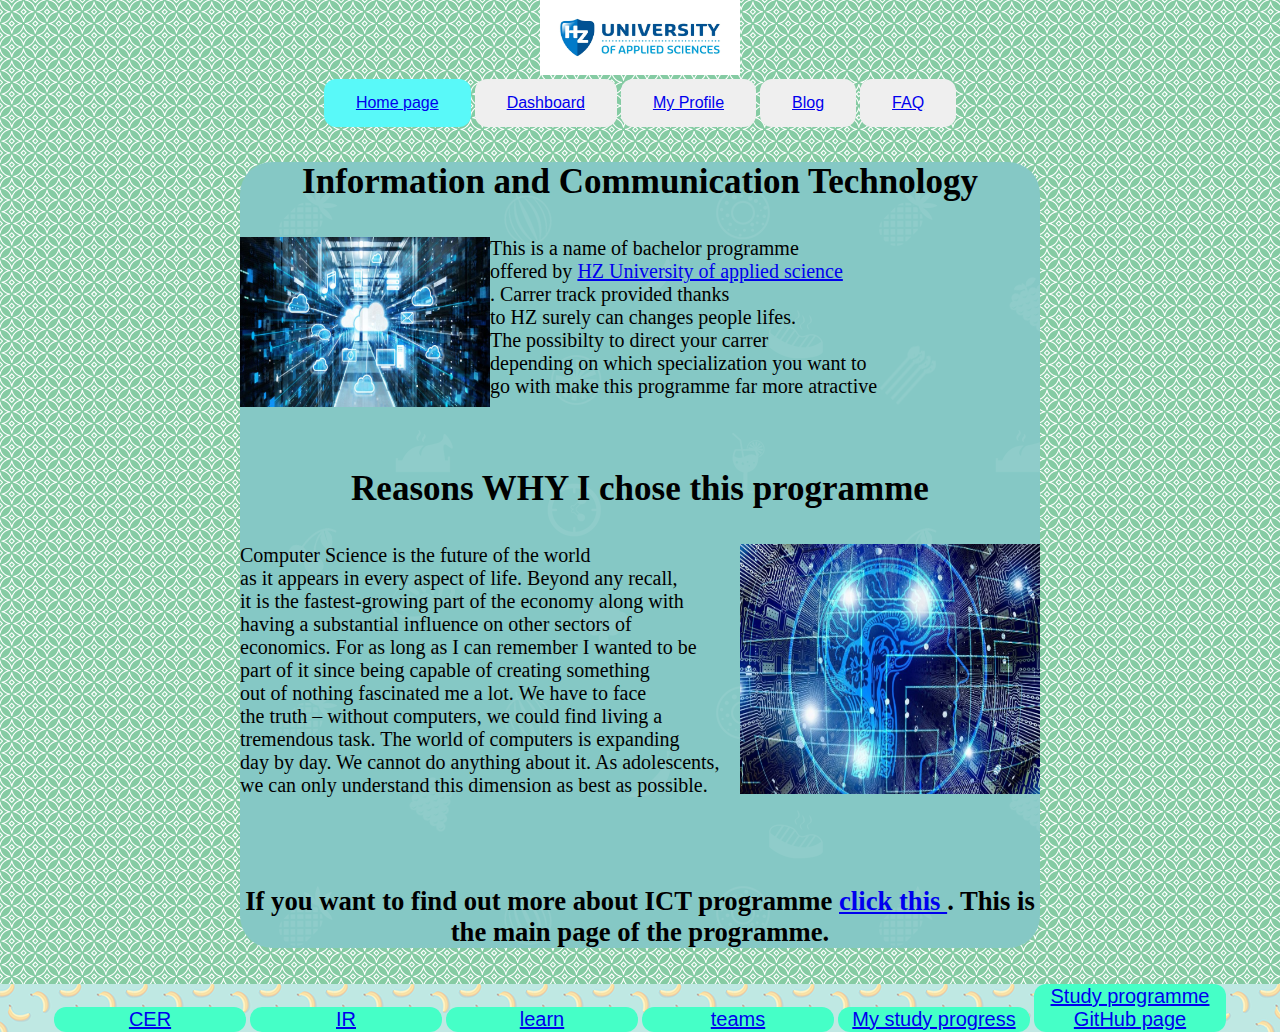
<file: index.html>
<!DOCTYPE html>
<html lang="en">
  <head>
    <meta charset="utf-8" />
    <meta http-equiv="X-UA-Compatible" content="IE=edge" />
    <meta name="viewport" content="width=device-width, initial-scale=1" />
    <title>Home page</title>
    <link href="style.css" rel="stylesheet" />
    <body style="background-color: rgb(255, 255, 99)"></body>
  </head>

  <body id="index">
    <main>
      <header>
        <div style="text-align: center">
          <img src="logo.png" width="200" height="75" />
        </div>
      </header>

      <aside>
        <nav>
          <button class="active" type="button">
            <a href="index.html" class="link">Home page </a>
          </button>
          <button class="navbutton" type="button">
            <a href="dashboard.html" class="link">Dashboard </a>
          </button>
          <button class="navbutton" type="button">
            <a href="Profile.html" class="link">My Profile </a>
          </button>
          <button class="navbutton" type="button">
            <a href="blog.html" class="link">Blog </a>
          </button>
          <button class="navbutton" type="button">
            <a href="faq.html" class="link">FAQ </a>
          </button>
        </nav>
      </aside>

      <article class="indexMain">
        <h3>Information and Communication Technology</h3>
        <img src="IT1.png" width="250" height="170" style="float: left" ; />
        <p2>This is a name of bachelor programme </p2> <br />
        <p2>
          offered by
          <a target="_blank" href="https://hz.nl/en/">
            HZ University of applied science
          </a>
        </p2>
        <br />
        <p2>
          . Carrer track provided thanks <br />
          to HZ surely can changes people lifes. <br />
          The possibilty to direct your carrer <br />
          depending on which specialization you want to <br />
          go with make this programme far more atractive
        </p2>
        <br />
        <br />
        <br />

        <h3>Reasons WHY I chose this programme</h3>

        <img src="IT2.png" width="300" height="250" style="float: right" ; />
        <p2
          >Computer Science is the future of the world <br />
          as it appears in every aspect of life. Beyond any recall, <br />
          it is the fastest-growing part of the economy along with <br />
          having a substantial influence on other sectors of <br />
          economics. For as long as I can remember I wanted to be <br />
          part of it since being capable of creating something <br />
          out of nothing fascinated me a lot. We have to face <br />
          the truth – without computers, we could find living a <br />
          tremendous task. The world of computers is expanding <br />
          day by day. We cannot do anything about it. As adolescents, <br />
          we can only understand this dimension as best as possible.</p2
        ><br />
        <br />
        <br />
        <br />
        <p2>
          <h4>
            If you want to find out more about ICT programme
            <a target="_blank" href="https://hz.nl/en/study-programmes/it"
              >click this
            </a>
            . This is the main page of the programme.
          </h4>
        </p2>
      </article>
    </main>
    <footer>
      <button class="footerlink" type="button">
        <a
          href="https://hz.nl/uploads/documents/1.4-Over-de-HZ/1.4.3.-Regelingen-en-documenten/EN/6.-Regulations-Study-Programmes/CER-HZ-Bachelor-full-time-2022-2023-DEF-June-13.pdf"
          >CER
        </a>
      </button>
      <button class="footerlink" type="button">
        <a
          href="https://hz.nl/uploads/documents/1.4-Over-de-HZ/1.4.3.-Regelingen-en-documenten/OERS/2022-2023/IR-CER-HZ-B-HBO-ICT-full-time-2022-2023-DEF.pdf"
          class="link"
          >IR
        </a>
      </button>
      <button class="footerlink" type="button">
        <a href="https://portal.hz.nl/en/" class="link">learn</a>
      </button>
      <button class="footerlink" type="button">
        <a
          href="https://teams.microsoft.com/_?culture=en-us&country=US&lm=deeplink&lmsrc=homePageWeb&cmpid=WebSignIn#/school/conversations/General?threadId=19:2e2afa0286b04932be16cb8ad2d9d2c0@thread.skype&ctx=channel"
          class="link"
          >teams
        </a>
      </button>
      <button class="footerlink" type="button">
        <a href="https://hz.osiris-student.nl/#code=46TgMm" class="link"
          >My study progress
        </a>
      </button>
      <button class="footerlink" type="button">
        <a href="https://github.com/HZ-HBO-ICT" class="link"
          >Study programme GitHub page
        </a>
      </button>
    </footer>
  </body>
</html>
</file>
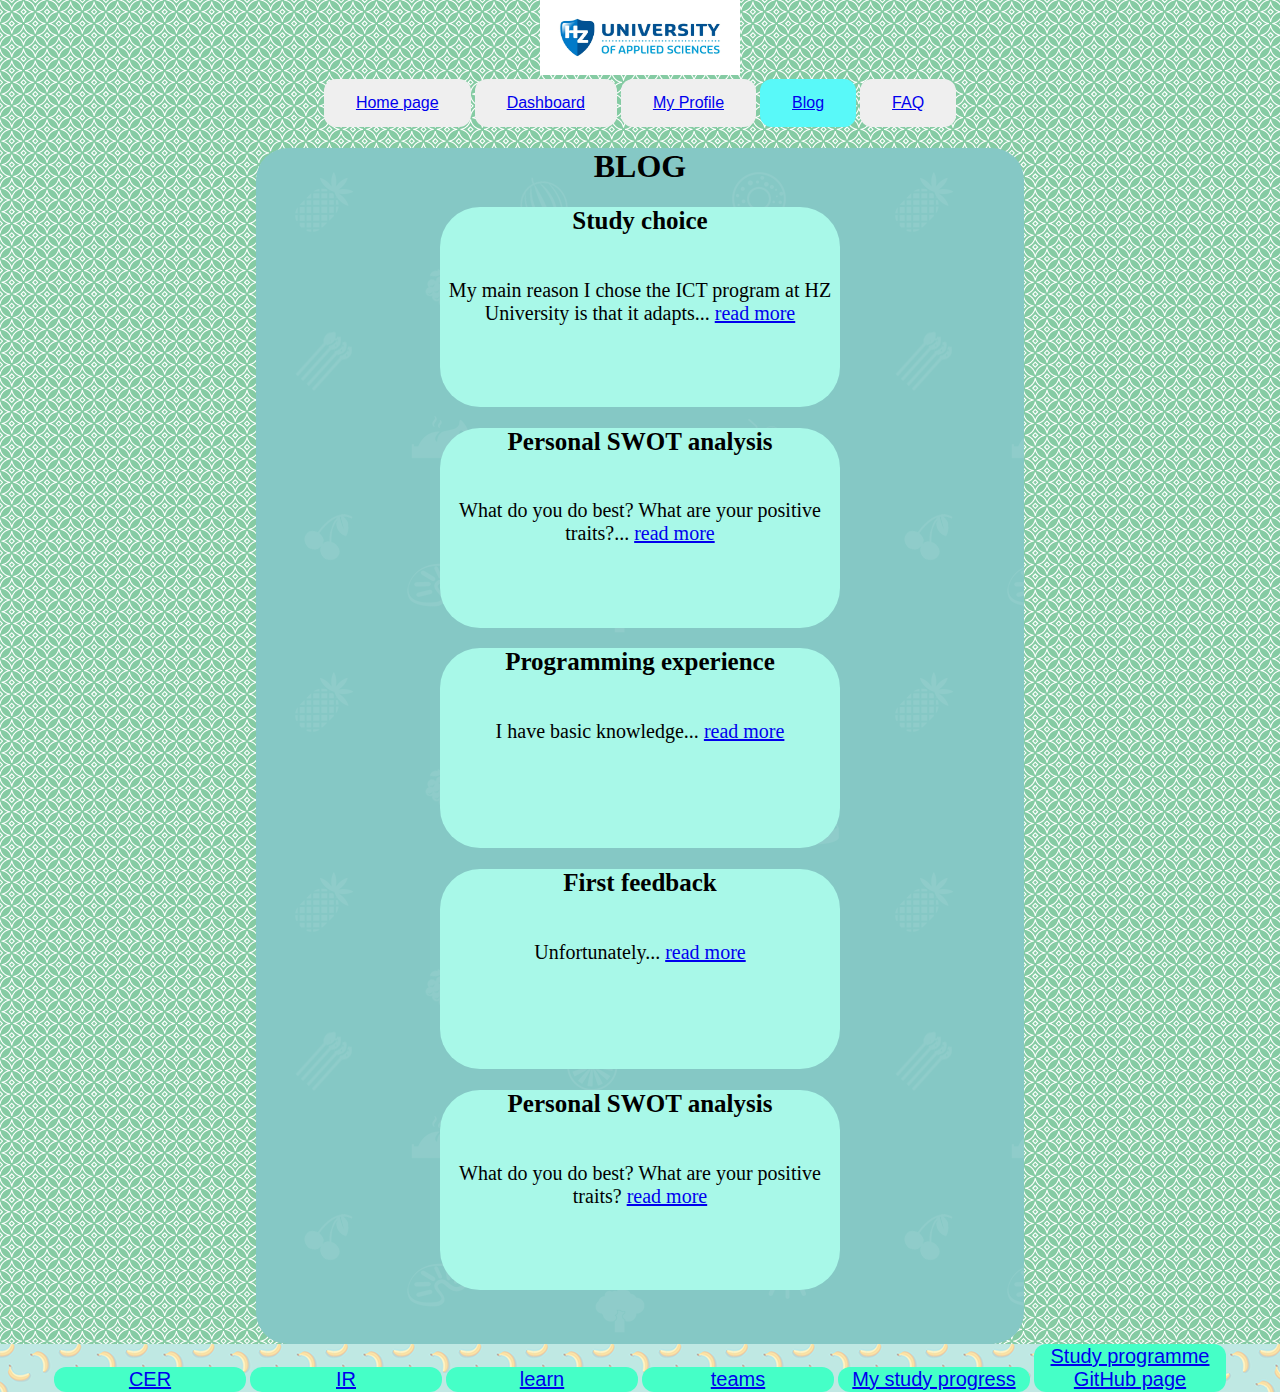
<file: blog.html>
<!DOCTYPE html>
<html lang="en">
  <head>
    <meta charset="UTF-8" />
    <meta name="viewport" content="width=device-width, initial-scale=1.0" />
    <meta http-equiv="X-UA-Compatible" content="ie=edge" />
    <title>Blog</title>
    <link href="style.css" rel="stylesheet" />
  </head>

  <body>
    <header>
      <div style="text-align: center">
        <img src="logo.png" width="200" height="75" />
      </div>
    </header>

    <nav>
      <button class="navbutton" type="button">
        <a href="index.html" class="link">Home page </a>
      </button>
      <button class="navbutton" type="button">
        <a href="dashboard.html" class="link">Dashboard </a>
      </button>
      <button class="navbutton" type="button">
        <a href="Profile.html" class="link">My Profile </a>
      </button>
      <button class="active" type="button">
        <a href="blog.html" class="link">Blog </a>
      </button>
      <button class="navbutton" type="button">
        <a href="faq.html" class="link">FAQ </a>
      </button>
    </nav>

    <main class="blogMainPage">
      <h1>BLOG</h1>
      <article class="blog"><h2>Study choice</h2> 
      <br> My main reason I chose the ICT program at HZ University is that it 
      adapts... <a href="post1.html">read more</a>
    </article>
    <article class="blog"><h2>Personal SWOT analysis</h2>
    <br> What do you do best? What are your positive traits?... <a href="post2.html">read more</a>
    </article>
    <article class="blog"><h2>Programming experience</h2>
    <br> I have basic knowledge... <a href="post3.html">read more</a>
    </article>
    <article class="blog"><h2>First feedback</h2>
    <br> Unfortunately... <a href="post4.html">read more</a>
    </article>
    <article class="blog"><h2>Personal SWOT analysis</h2>
    <br> What do you do best? What are your positive traits? <a href="post5.html">read more</a>
    </article>
  <br> <br> <br>
    </main>
    <footer>
      <button class="footerlink" type="button">
        <a
          href="https://hz.nl/uploads/documents/1.4-Over-de-HZ/1.4.3.-Regelingen-en-documenten/EN/6.-Regulations-Study-Programmes/CER-HZ-Bachelor-full-time-2022-2023-DEF-June-13.pdf"
          >CER
        </a>
      </button>
      <button class="footerlink" type="button">
        <a
          href="https://hz.nl/uploads/documents/1.4-Over-de-HZ/1.4.3.-Regelingen-en-documenten/OERS/2022-2023/IR-CER-HZ-B-HBO-ICT-full-time-2022-2023-DEF.pdf"
          class="link"
          >IR
        </a>
      </button>
      <button class="footerlink" type="button">
        <a href="https://portal.hz.nl/en/" class="link">learn</a>
      </button>
      <button class="footerlink" type="button">
        <a
          href="https://teams.microsoft.com/_?culture=en-us&country=US&lm=deeplink&lmsrc=homePageWeb&cmpid=WebSignIn#/school/conversations/General?threadId=19:2e2afa0286b04932be16cb8ad2d9d2c0@thread.skype&ctx=channel"
          class="link"
          >teams
        </a>
      </button>
      <button class="footerlink" type="button">
        <a href="https://hz.osiris-student.nl/#code=46TgMm" class="link"
          >My study progress
        </a>
      </button>
      <button class="footerlink" type="button">
        <a href="https://github.com/HZ-HBO-ICT" class="link"
          >Study programme GitHub page
        </a>
      </button>
    </footer>
  </body>
</html>
</file>
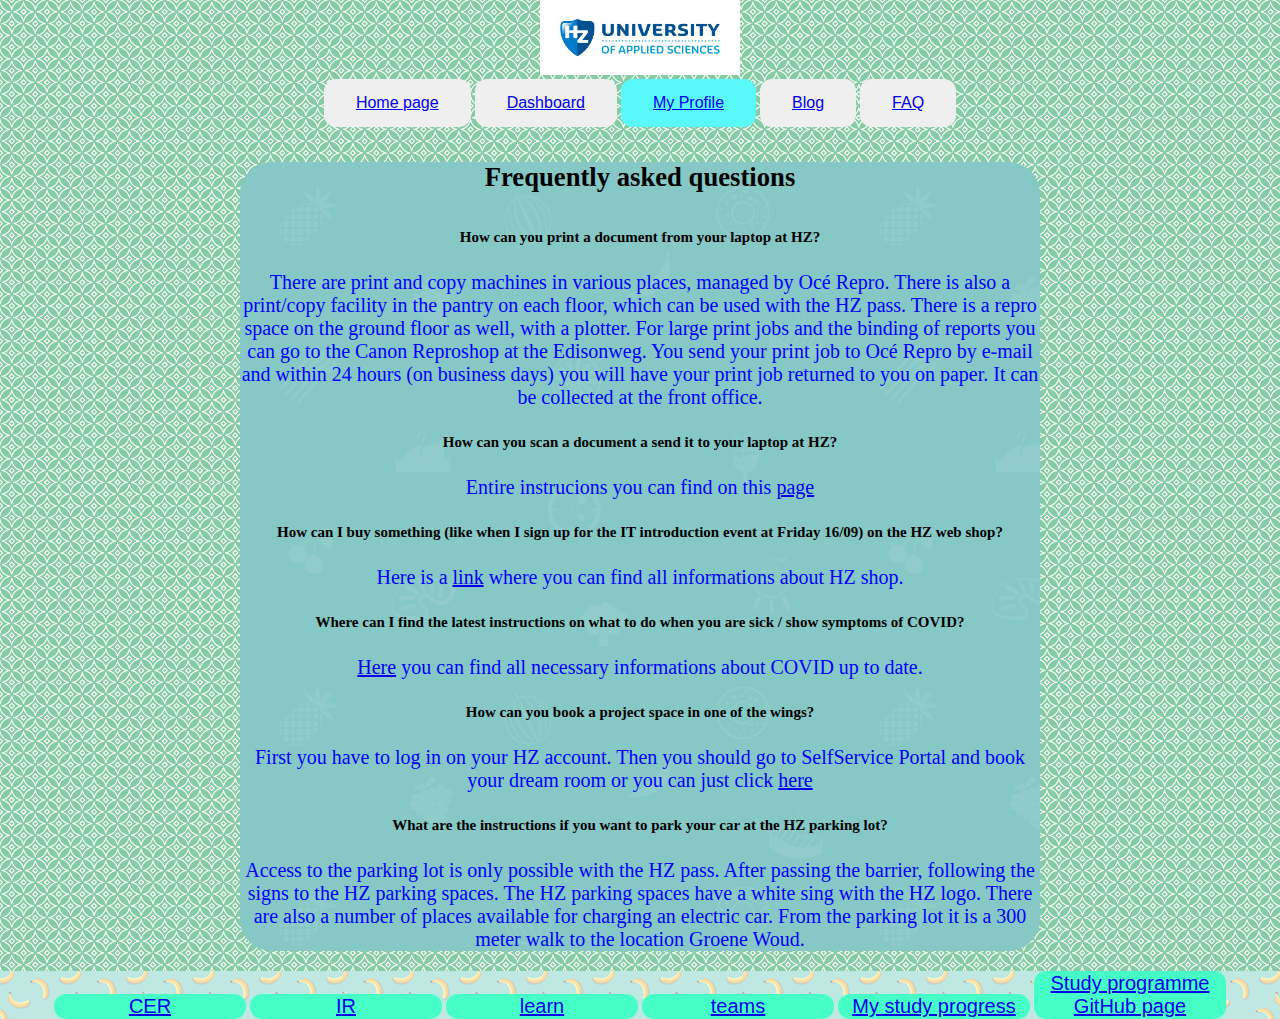
<file: faq.html>
<!DOCTYPE html>
<html lang="en">

<head>
  <meta charset="UTF-8">
  <meta name="viewport" content="width=device-width, initial-scale=1.0">
  <meta http-equiv="X-UA-Compatible" content="ie=edge">
  <title>FAQ</title>
  <link href="style.css" rel="stylesheet">
  <body style="background-color: rgb(255, 255, 99);"></body>
</head>

<body>
  
    <header>
      <div style="text-align: center"><img src="logo.png" width="200" height="75" ></div>
  </header>

  <main>
            
  
    <nav>
      <button class="navbutton" type="button">
        <a href="index.html" class="link">Home page </a>
      </button>
      <button class="navbutton" type="button">
        <a href="dashboard.html" class="link">Dashboard </a>
      </button>
      <button class="active" type="button">
        <a href="Profile.html" class="link">My Profile </a>
      </button>
      <button class="navbutton" type="button">
        <a href="blog.html" class="link">Blog </a>
      </button>
      <button class="navbutton" type="button">
        <a href="faq.html" class="link">FAQ </a>
      </button>
    </nav>

<article class="faq">
  <h4>Frequently asked questions</h4>
  <h5>How can you print a document from your laptop at HZ?</h5>
  <p>There are print and copy machines in various places, managed by Océ Repro.
     There is also a print/copy facility in the pantry on each floor, which can 
     be used with the HZ pass. There is a repro space on the ground floor as well, 
     with a plotter. For large print jobs and the binding of reports you can go to 
     the Canon Reproshop at the Edisonweg. You send your print job to Océ Repro by 
     e-mail and within 24 hours (on business days) you will have your print job returned 
     to you on paper. It can be collected at the front office.</p>
     <h5>How can you scan a document a send it to your laptop at HZ?</h5>
     <p>Entire instrucions you can find on this <a target="_blank" href="https://hz.nl/en/" >page</a> </p>
     <h5>How can I buy something (like when I sign up for the IT introduction event at Friday 16/09) on the HZ web shop?</h5>
     <p>Here is a <a target="_blank" href="https://webshop.hz.nl/webshopapp/default.aspx?menu=082076044027019251066025111065201099237062130097" class= "link">link</a> where you can find all 
     informations about HZ shop. </p>
     <h5>Where can I find the latest instructions on what to do when you are sick / show symptoms of COVID? </h5>
     <p><a target="_blank" href="https://hz.nl/en/current-affairs/coronavirus/faq" >Here</a> you can find all necessary 
    informations about COVID up to date. </p>
    <h5>How can you book a project space in one of the wings?</h5>
    <p>First you have to log in on your HZ account. Then you should go to SelfService Portal and book your dream room or you can just 
      click <a target="_blank" href="https://hzuniversity.topdesk.net/tas/public" >here</a>
    </p>
    <h5>What are the instructions if you want to park your car at the HZ parking lot?</h5>
    <p>Access to the parking lot is only possible with the HZ pass. After passing the barrier, following the signs to the HZ parking
       spaces. The HZ parking spaces have a white sing with the HZ logo. There are also a number of places available for charging an 
       electric car. From the parking lot it is a 300 meter walk to the location Groene Woud.</p>
</article>
<footer>
  <button class="footerlink" type="button">
    <a
      href="https://hz.nl/uploads/documents/1.4-Over-de-HZ/1.4.3.-Regelingen-en-documenten/EN/6.-Regulations-Study-Programmes/CER-HZ-Bachelor-full-time-2022-2023-DEF-June-13.pdf"
      >CER
    </a>
  </button>
  <button class="footerlink" type="button">
    <a
      href="https://hz.nl/uploads/documents/1.4-Over-de-HZ/1.4.3.-Regelingen-en-documenten/OERS/2022-2023/IR-CER-HZ-B-HBO-ICT-full-time-2022-2023-DEF.pdf"
      class="link"
      >IR
    </a>
  </button>
  <button class="footerlink" type="button">
    <a href="https://portal.hz.nl/en/" class="link">learn</a>
  </button>
  <button class="footerlink" type="button">
    <a
      href="https://teams.microsoft.com/_?culture=en-us&country=US&lm=deeplink&lmsrc=homePageWeb&cmpid=WebSignIn#/school/conversations/General?threadId=19:2e2afa0286b04932be16cb8ad2d9d2c0@thread.skype&ctx=channel"
      class="link"
      >teams
    </a>
  </button>
  <button class="footerlink" type="button">
    <a href="https://hz.osiris-student.nl/#code=46TgMm" class="link"
      >My study progress
    </a>
  </button>
  <button class="footerlink" type="button">
    <a href="https://github.com/HZ-HBO-ICT" class="link"
      >Study programme GitHub page
    </a>
  </button>
</footer>
</body>

</html>
</file>
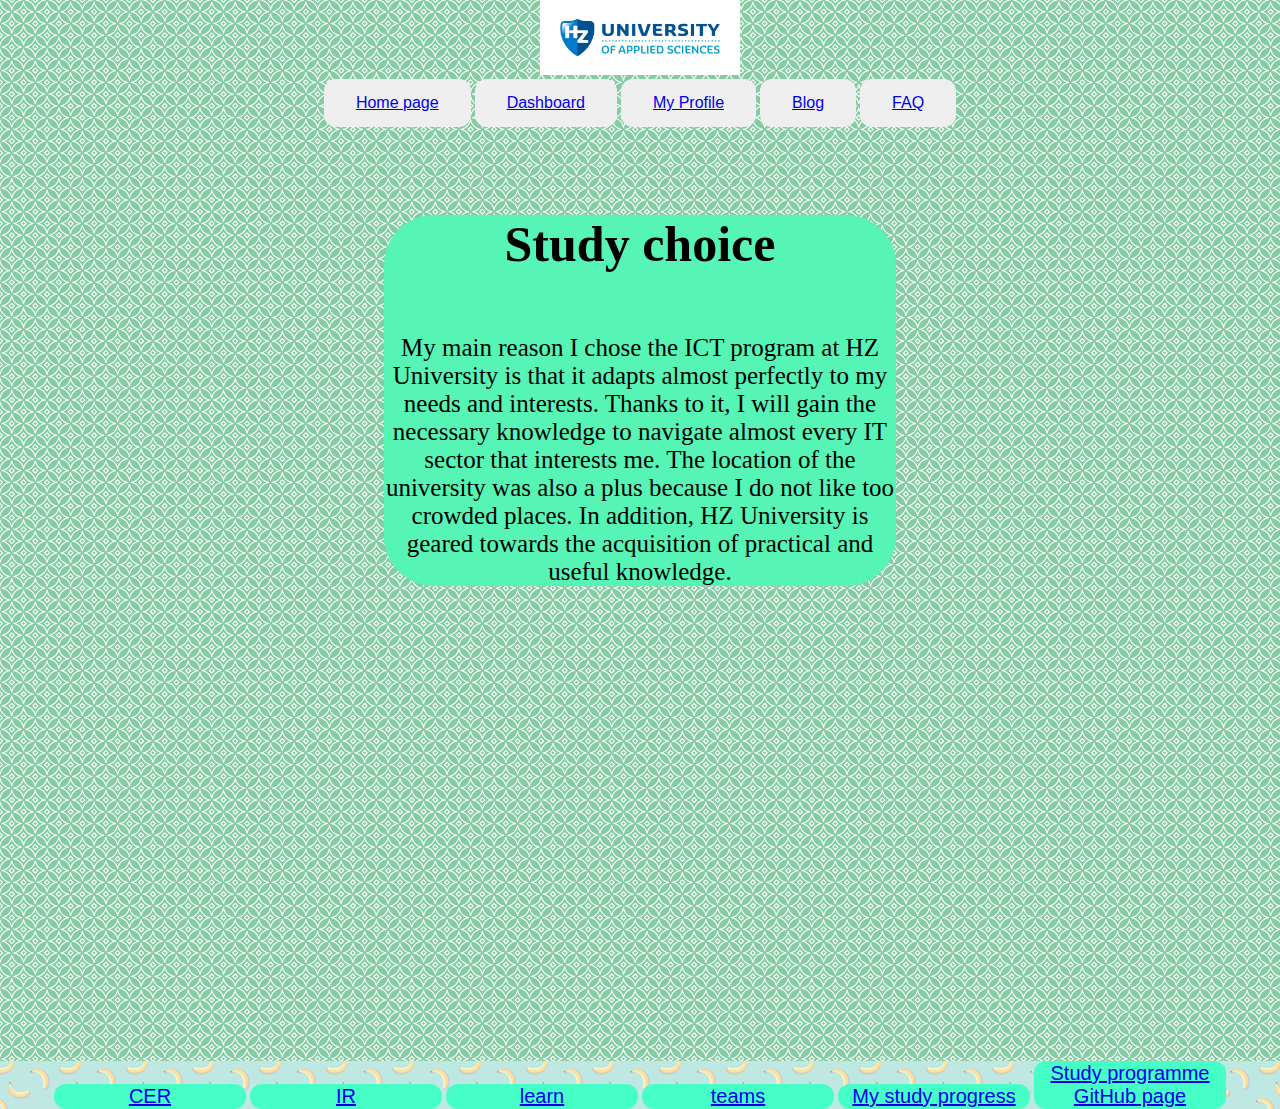
<file: post1.html>
<!DOCTYPE html>
<html lang="en">
  <head>
    <meta charset="UTF-8" />
    <meta name="viewport" content="width=device-width, initial-scale=1.0" />
    <meta http-equiv="X-UA-Compatible" content="ie=edge" />
    <title>post</title>
    <link href="style.css" rel="stylesheet" />
    <body style="background-color: rgb(255, 255, 99)"></body>
  </head>

  <body>
    <header>
      <div style="text-align: center">
        <img src="logo.png" width="200" height="75" />
      </div>
    </header>

    <nav>
      <button class="navbutton" type="button">
        <a href="index.html" class="link">Home page </a>
      </button>
      <button class="navbutton" type="button">
        <a href="dashboard.html" class="link">Dashboard </a>
      </button>
      <button class="navbutton" type="button">
        <a href="Profile.html" class="link">My Profile </a>
      </button>
      <button class="navbutton" type="button">
        <a href="blog.html" class="link">Blog </a>
      </button>
      <button class="navbutton" type="button">
        <a href="faq.html" class="link">FAQ </a>
      </button>
    </nav>
</br></br></br>
    <article class="post">
        <h1>Study choice</h1>
    </br>
      My main reason I chose the ICT program at HZ University is that it adapts
      almost perfectly to my needs and interests. Thanks to it, I will gain the
      necessary knowledge to navigate almost every IT sector that interests me.
      The location of the university was also a plus because I do not like too
      crowded places. In addition, HZ University is geared towards the
      acquisition of practical and useful knowledge.
    </article>
    <article class="blank1"></article>
    <footer>
      <button class="footerlink" type="button">
        <a
          href="https://hz.nl/uploads/documents/1.4-Over-de-HZ/1.4.3.-Regelingen-en-documenten/EN/6.-Regulations-Study-Programmes/CER-HZ-Bachelor-full-time-2022-2023-DEF-June-13.pdf"
          >CER
        </a>
      </button>
      <button class="footerlink" type="button">
        <a
          href="https://hz.nl/uploads/documents/1.4-Over-de-HZ/1.4.3.-Regelingen-en-documenten/OERS/2022-2023/IR-CER-HZ-B-HBO-ICT-full-time-2022-2023-DEF.pdf"
          class="link"
          >IR
        </a>
      </button>
      <button class="footerlink" type="button">
        <a href="https://portal.hz.nl/en/" class="link">learn</a>
      </button>
      <button class="footerlink" type="button">
        <a
          href="https://teams.microsoft.com/_?culture=en-us&country=US&lm=deeplink&lmsrc=homePageWeb&cmpid=WebSignIn#/school/conversations/General?threadId=19:2e2afa0286b04932be16cb8ad2d9d2c0@thread.skype&ctx=channel"
          class="link"
          >teams
        </a>
      </button>
      <button class="footerlink" type="button">
        <a href="https://hz.osiris-student.nl/#code=46TgMm" class="link"
          >My study progress
        </a>
      </button>
      <button class="footerlink" type="button">
        <a href="https://github.com/HZ-HBO-ICT" class="link"
          >Study programme GitHub page
        </a>
      </button>
    </footer>
  </body>
</html>
</file>
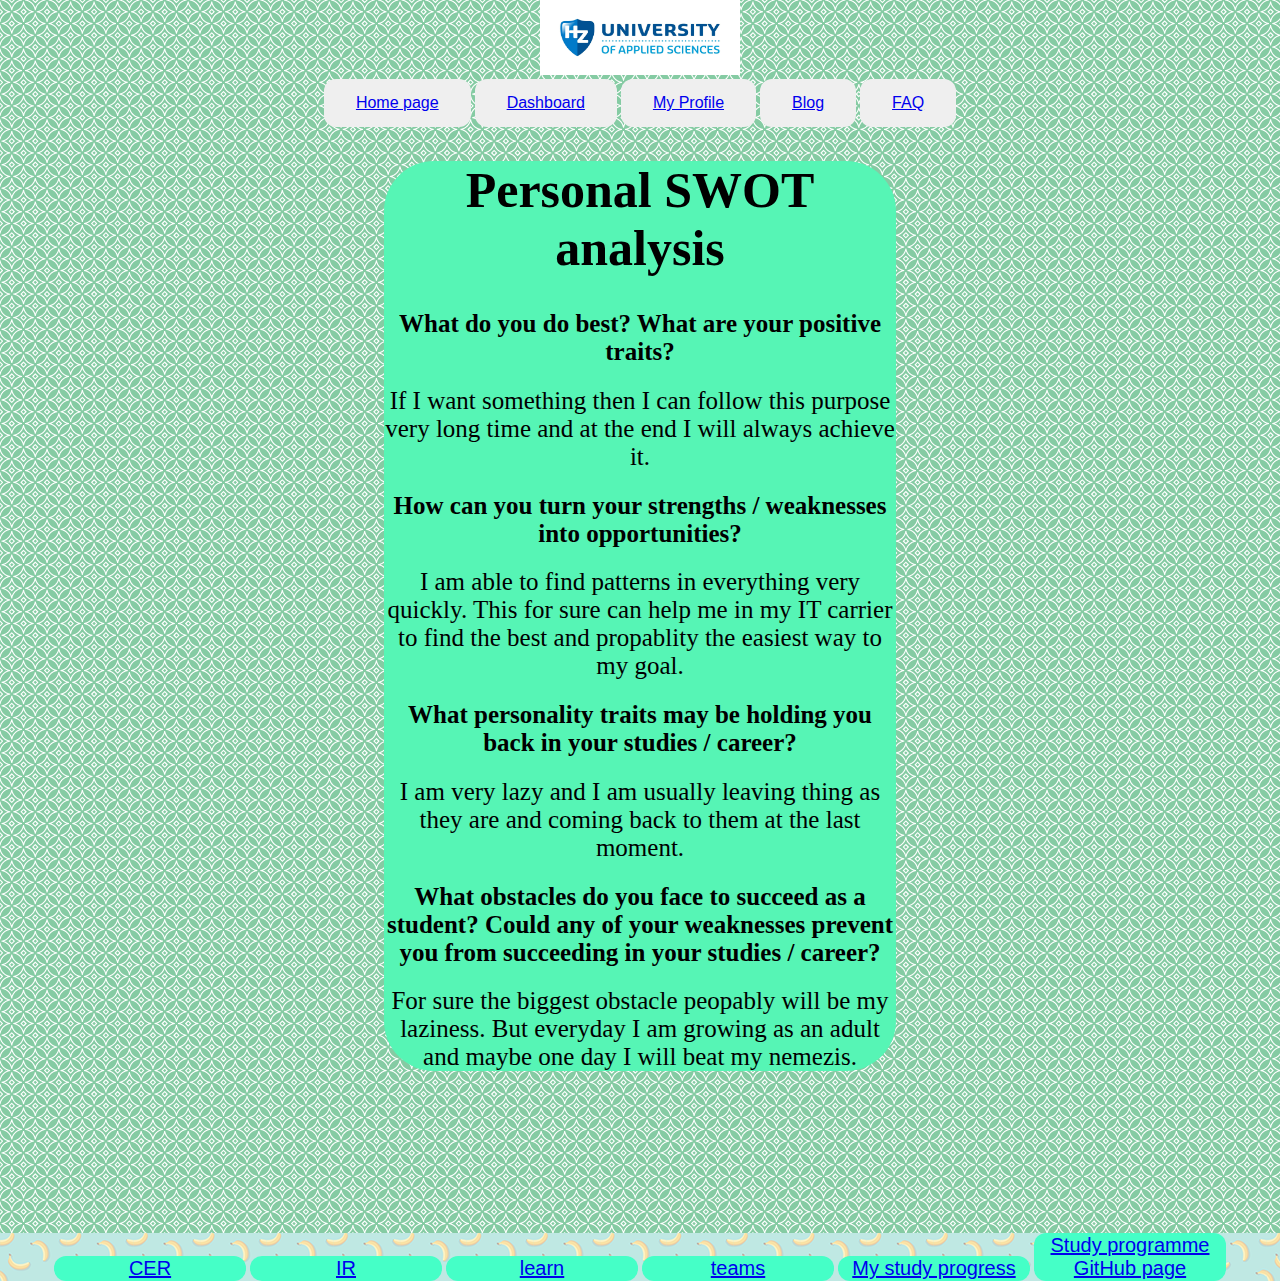
<file: post2.html>
<!DOCTYPE html>
<html lang="en">
  <head>
    <meta charset="UTF-8" />
    <meta name="viewport" content="width=device-width, initial-scale=1.0" />
    <meta http-equiv="X-UA-Compatible" content="ie=edge" />
    <title>post</title>
    <link href="style.css" rel="stylesheet" />
    <body style="background-color: rgb(255, 255, 99)"></body>
  </head>

  <body>
    <header>
      <div style="text-align: center">
        <img src="logo.png" width="200" height="75" />
      </div>
    </header>

    <nav>
      <button class="navbutton" type="button">
        <a href="index.html" class="link">Home page </a>
      </button>
      <button class="navbutton" type="button">
        <a href="dashboard.html" class="link">Dashboard </a>
      </button>
      <button class="navbutton" type="button">
        <a href="Profile.html" class="link">My Profile </a>
      </button>
      <button class="navbutton" type="button">
        <a href="blog.html" class="link">Blog </a>
      </button>
      <button class="navbutton" type="button">
        <a href="faq.html" class="link">FAQ </a>
      </button>
    </nav>
    <article class="post">
      <h1>Personal SWOT analysis</h1>
      <h2>What do you do best? What are your positive traits?</h2>
      If I want something then I can follow this purpose very long time and at
      the end I will always achieve it.
      <h2>How can you turn your strengths / weaknesses into opportunities?</h2>
      I am able to find patterns in everything very quickly. This for sure can
      help me in my IT carrier to find the best and propablity the easiest way
      to my goal.
      <h2>
        What personality traits may be holding you back in your studies /
        career?
      </h2>
      I am very lazy and I am usually leaving thing as they are and coming back
      to them at the last moment.
      <h2>
        What obstacles do you face to succeed as a student? Could any of your
        weaknesses prevent you from succeeding in your studies / career?
      </h2>
      For sure the biggest obstacle peopably will be my laziness. But everyday I
      am growing as an adult and maybe one day I will beat my nemezis.
    </article>
</br></br></br></br></br></br></br></br></br>
    <footer>
      <button class="footerlink" type="button">
        <a
          href="https://hz.nl/uploads/documents/1.4-Over-de-HZ/1.4.3.-Regelingen-en-documenten/EN/6.-Regulations-Study-Programmes/CER-HZ-Bachelor-full-time-2022-2023-DEF-June-13.pdf"
          >CER
        </a>
      </button>
      <button class="footerlink" type="button">
        <a
          href="https://hz.nl/uploads/documents/1.4-Over-de-HZ/1.4.3.-Regelingen-en-documenten/OERS/2022-2023/IR-CER-HZ-B-HBO-ICT-full-time-2022-2023-DEF.pdf"
          class="link"
          >IR
        </a>
      </button>
      <button class="footerlink" type="button">
        <a href="https://portal.hz.nl/en/" class="link">learn</a>
      </button>
      <button class="footerlink" type="button">
        <a
          href="https://teams.microsoft.com/_?culture=en-us&country=US&lm=deeplink&lmsrc=homePageWeb&cmpid=WebSignIn#/school/conversations/General?threadId=19:2e2afa0286b04932be16cb8ad2d9d2c0@thread.skype&ctx=channel"
          class="link"
          >teams
        </a>
      </button>
      <button class="footerlink" type="button">
        <a href="https://hz.osiris-student.nl/#code=46TgMm" class="link"
          >My study progress
        </a>
      </button>
      <button class="footerlink" type="button">
        <a href="https://github.com/HZ-HBO-ICT" class="link"
          >Study programme GitHub page
        </a>
      </button>
    </footer>
  </body>
</html>
</file>
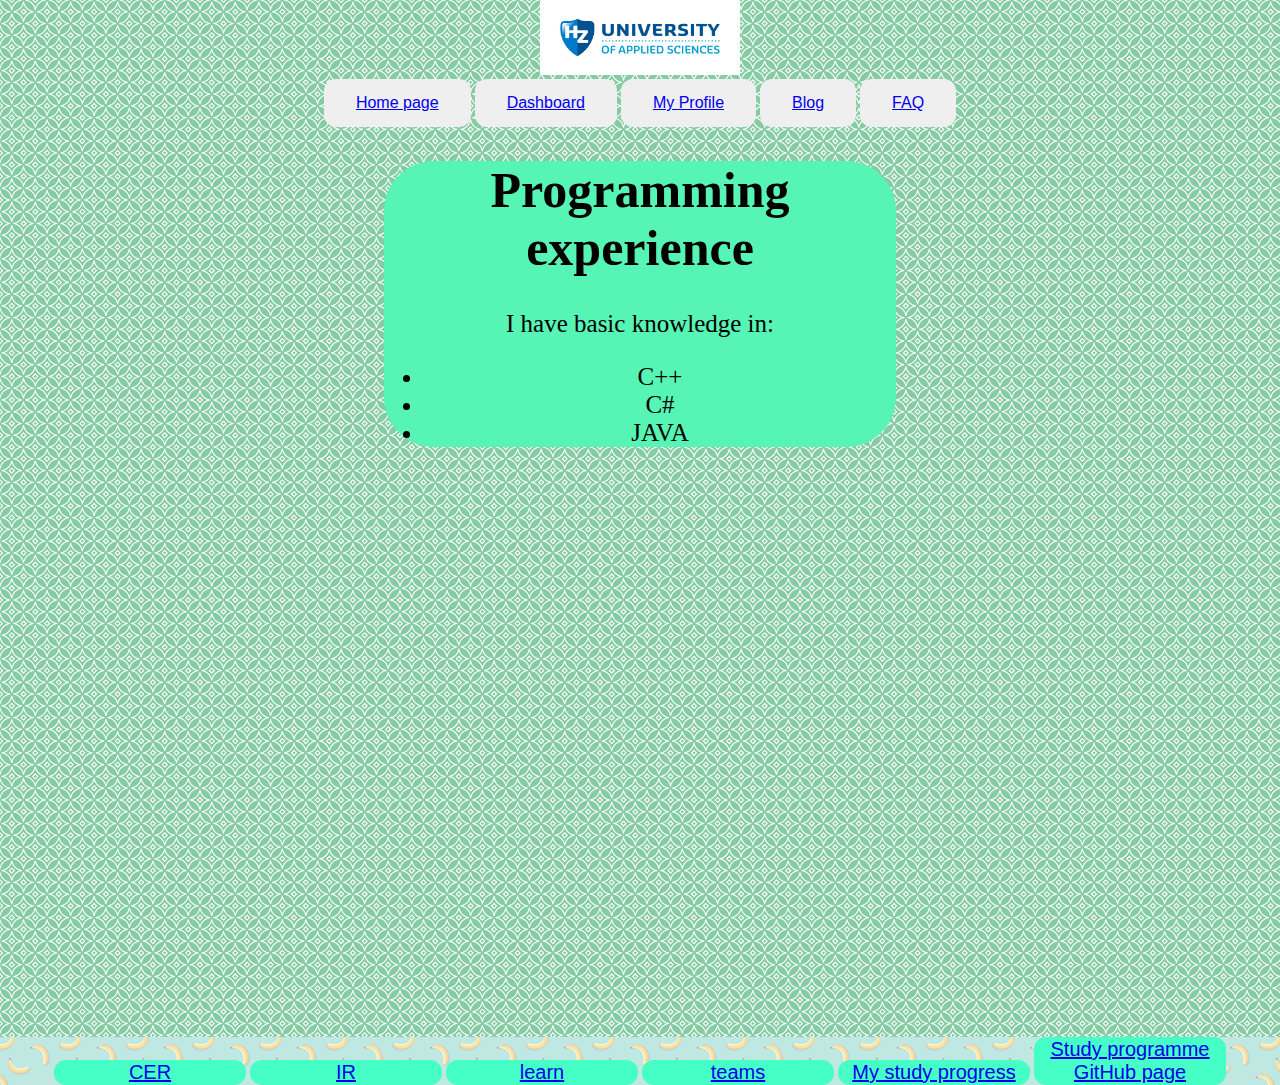
<file: post3.html>
<!DOCTYPE html>
<html lang="en">
  <head>
    <meta charset="UTF-8" />
    <meta name="viewport" content="width=device-width, initial-scale=1.0" />
    <meta http-equiv="X-UA-Compatible" content="ie=edge" />
    <title>post</title>
    <link href="style.css" rel="stylesheet" />
    <body style="background-color: rgb(255, 255, 99)"></body>
  </head>

  <body>
    <header>
      <div style="text-align: center">
        <img src="logo.png" width="200" height="75" />
      </div>
    </header>

    <nav>
      <button class="navbutton" type="button">
        <a href="index.html" class="link">Home page </a>
      </button>
      <button class="navbutton" type="button">
        <a href="dashboard.html" class="link">Dashboard </a>
      </button>
      <button class="navbutton" type="button">
        <a href="Profile.html" class="link">My Profile </a>
      </button>
      <button class="navbutton" type="button">
        <a href="blog.html" class="link">Blog </a>
      </button>
      <button class="navbutton" type="button">
        <a href="faq.html" class="link">FAQ </a>
      </button>
    </nav>
    <article class="post">
      <h1>Programming experience</h1>
      I have basic knowledge in:
      <ul>
        <li>C++</li>
        <li>C#</li>
        <li>JAVA</li>
      </ul>
    </article>
    <article class="blank2"></article>
    <footer>
      <button class="footerlink" type="button">
        <a
          href="https://hz.nl/uploads/documents/1.4-Over-de-HZ/1.4.3.-Regelingen-en-documenten/EN/6.-Regulations-Study-Programmes/CER-HZ-Bachelor-full-time-2022-2023-DEF-June-13.pdf"
          >CER
        </a>
      </button>
      <button class="footerlink" type="button">
        <a
          href="https://hz.nl/uploads/documents/1.4-Over-de-HZ/1.4.3.-Regelingen-en-documenten/OERS/2022-2023/IR-CER-HZ-B-HBO-ICT-full-time-2022-2023-DEF.pdf"
          class="link"
          >IR
        </a>
      </button>
      <button class="footerlink" type="button">
        <a href="https://portal.hz.nl/en/" class="link">learn</a>
      </button>
      <button class="footerlink" type="button">
        <a
          href="https://teams.microsoft.com/_?culture=en-us&country=US&lm=deeplink&lmsrc=homePageWeb&cmpid=WebSignIn#/school/conversations/General?threadId=19:2e2afa0286b04932be16cb8ad2d9d2c0@thread.skype&ctx=channel"
          class="link"
          >teams
        </a>
      </button>
      <button class="footerlink" type="button">
        <a href="https://hz.osiris-student.nl/#code=46TgMm" class="link"
          >My study progress
        </a>
      </button>
      <button class="footerlink" type="button">
        <a href="https://github.com/HZ-HBO-ICT" class="link"
          >Study programme GitHub page
        </a>
      </button>
    </footer>
  </body>
</html>
</file>
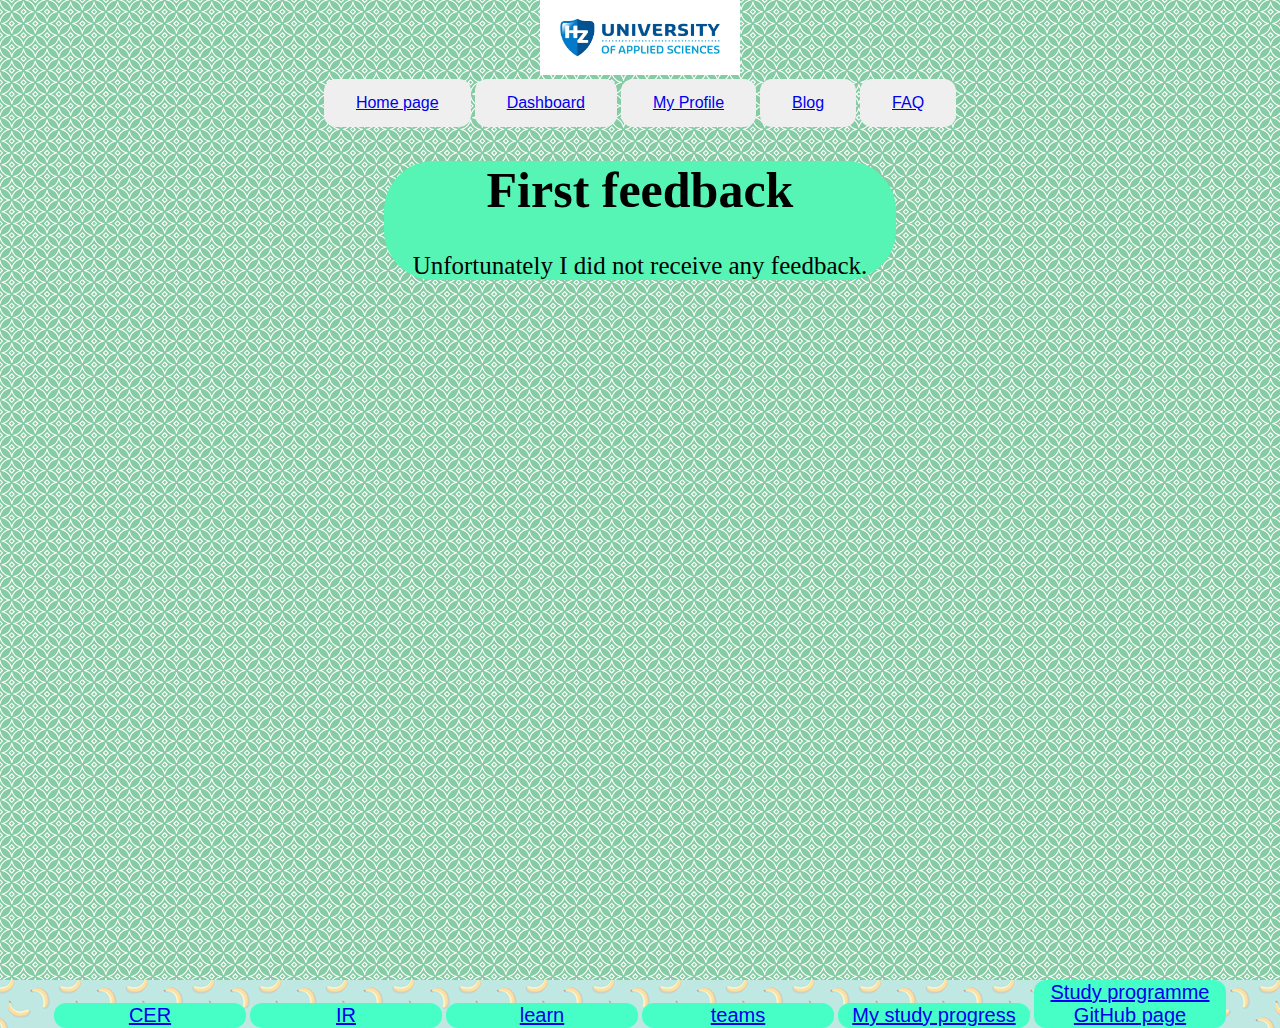
<file: post4.html>
<!DOCTYPE html>
<html lang="en">
  <head>
    <meta charset="UTF-8" />
    <meta name="viewport" content="width=device-width, initial-scale=1.0" />
    <meta http-equiv="X-UA-Compatible" content="ie=edge" />
    <title>post</title>
    <link href="style.css" rel="stylesheet" />
    <body style="background-color: rgb(255, 255, 99)"></body>
  </head>

  <body>
    <header>
      <div style="text-align: center">
        <img src="logo.png" width="200" height="75" />
      </div>
    </header>

    <nav>
      <button class="navbutton" type="button">
        <a href="index.html" class="link">Home page </a>
      </button>
      <button class="navbutton" type="button">
        <a href="dashboard.html" class="link">Dashboard </a>
      </button>
      <button class="navbutton" type="button">
        <a href="Profile.html" class="link">My Profile </a>
      </button>
      <button class="navbutton" type="button">
        <a href="blog.html" class="link">Blog </a>
      </button>
      <button class="navbutton" type="button">
        <a href="faq.html" class="link">FAQ </a>
      </button>
    </nav>
    <article class="post">
      <h1>First feedback</h1>
      Unfortunately I did not receive any feedback.
    </article>
    <article class="blank3"></article>
    <footer>
      <button class="footerlink" type="button">
        <a
          href="https://hz.nl/uploads/documents/1.4-Over-de-HZ/1.4.3.-Regelingen-en-documenten/EN/6.-Regulations-Study-Programmes/CER-HZ-Bachelor-full-time-2022-2023-DEF-June-13.pdf"
          >CER
        </a>
      </button>
      <button class="footerlink" type="button">
        <a
          href="https://hz.nl/uploads/documents/1.4-Over-de-HZ/1.4.3.-Regelingen-en-documenten/OERS/2022-2023/IR-CER-HZ-B-HBO-ICT-full-time-2022-2023-DEF.pdf"
          class="link"
          >IR
        </a>
      </button>
      <button class="footerlink" type="button">
        <a href="https://portal.hz.nl/en/" class="link">learn</a>
      </button>
      <button class="footerlink" type="button">
        <a
          href="https://teams.microsoft.com/_?culture=en-us&country=US&lm=deeplink&lmsrc=homePageWeb&cmpid=WebSignIn#/school/conversations/General?threadId=19:2e2afa0286b04932be16cb8ad2d9d2c0@thread.skype&ctx=channel"
          class="link"
          >teams
        </a>
      </button>
      <button class="footerlink" type="button">
        <a href="https://hz.osiris-student.nl/#code=46TgMm" class="link"
          >My study progress
        </a>
      </button>
      <button class="footerlink" type="button">
        <a href="https://github.com/HZ-HBO-ICT" class="link"
          >Study programme GitHub page
        </a>
      </button>
    </footer>
  </body>
</html>
</file>
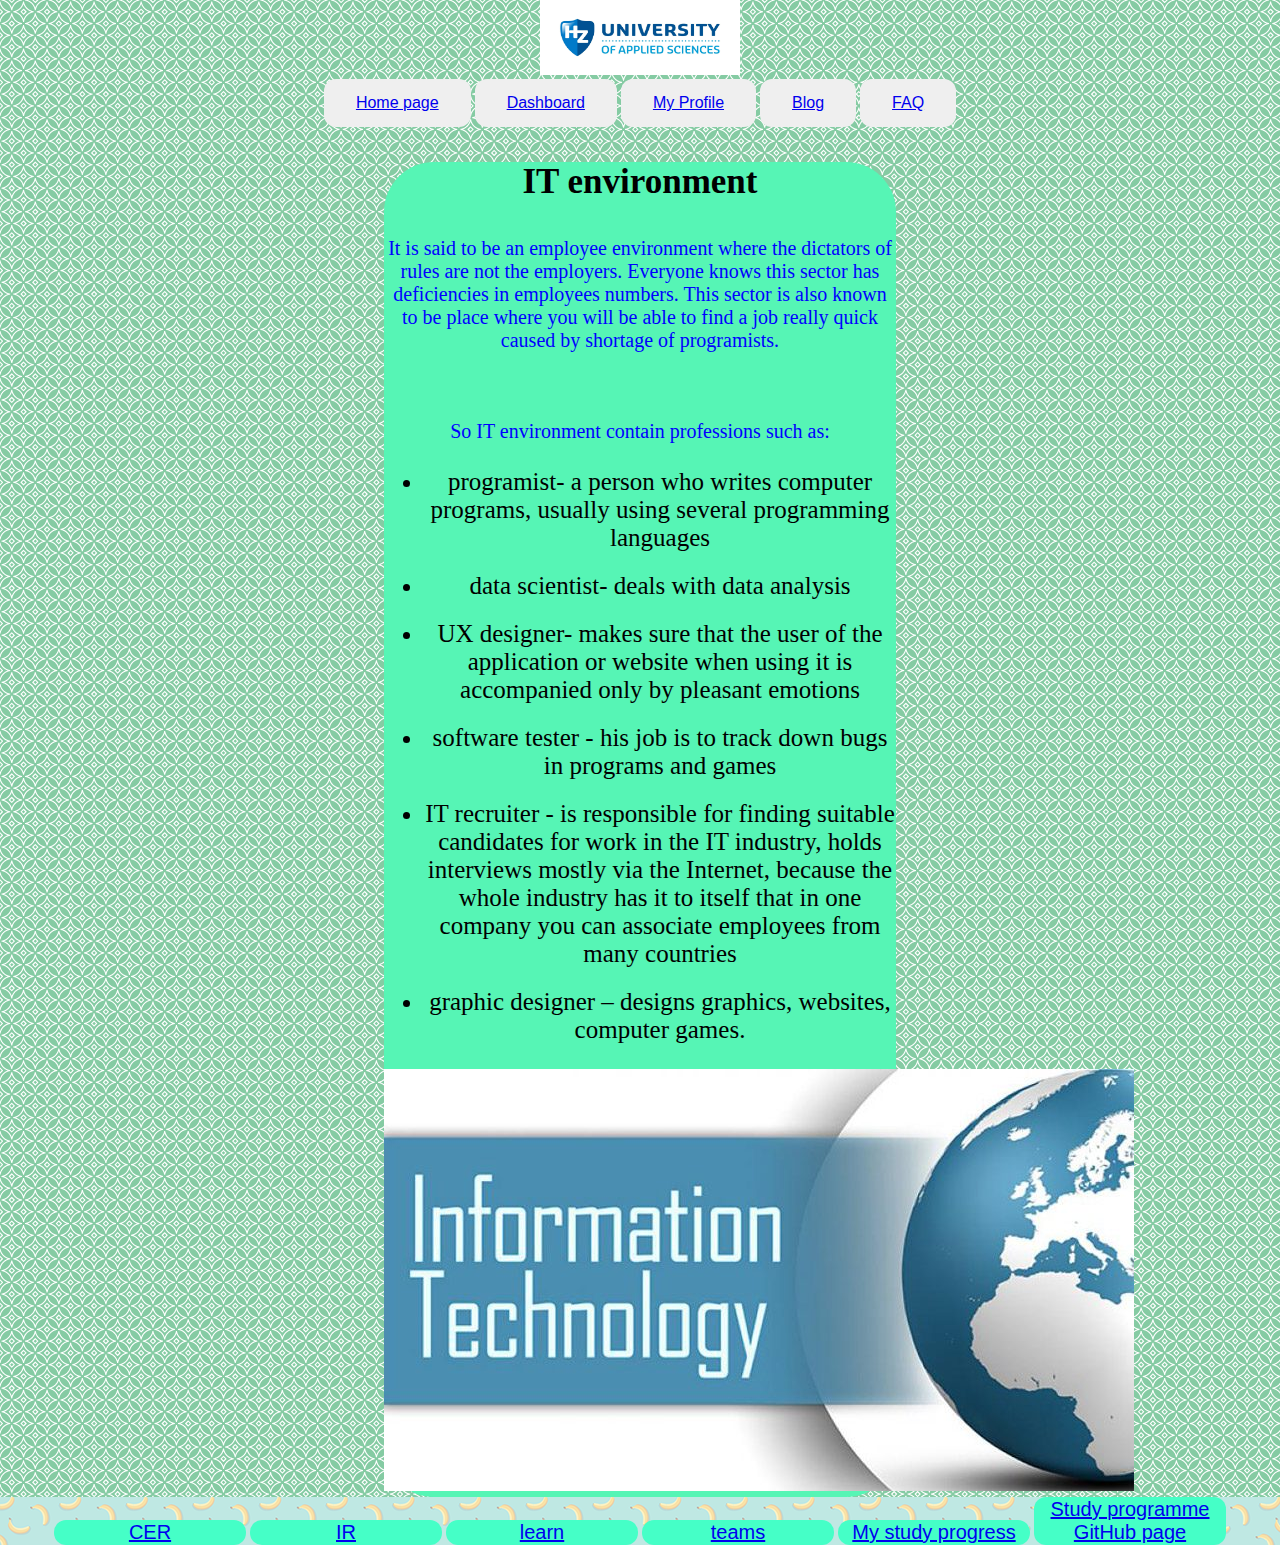
<file: post5.html>
<!DOCTYPE html>
<html lang="en">
  <head>
    <meta charset="UTF-8" />
    <meta name="viewport" content="width=device-width, initial-scale=1.0" />
    <meta http-equiv="X-UA-Compatible" content="ie=edge" />
    <title>post</title>
    <link href="style.css" rel="stylesheet" />
    <body style="background-color: rgb(255, 255, 99)"></body>
  </head>

  <body id="post">
    <header>
      <div style="text-align: center">
        <img src="logo.png" width="200" height="75" />
      </div>
    </header>

    <nav>
      <button class="navbutton" type="button">
        <a href="index.html" class="link">Home page </a>
      </button>
      <button class="navbutton" type="button">
        <a href="dashboard.html" class="link">Dashboard </a>
      </button>
      <button class="navbutton" type="button">
        <a href="Profile.html" class="link">My Profile </a>
      </button>
      <button class="navbutton" type="button">
        <a href="blog.html" class="link">Blog </a>
      </button>
      <button class="navbutton" type="button">
        <a href="faq.html" class="link">FAQ </a>
      </button>
    </nav>
    <article class="post">
      <h3>IT environment</h3>
      <p>
        It is said to be an employee environment where the dictators of rules
        are not the employers. Everyone knows this sector has deficiencies in
        employees numbers. This sector is also known to be place where you will
        be able to find a job really quick caused by shortage of programists.
      </p>
      <br />
      <p>So IT environment contain professions such as:</p>
      <ul>
        <p>
          <li>
            programist- a person who writes computer programs, usually using
            several programming languages
          </li>
        </p>
        <p><li>data scientist- deals with data analysis</li></p>
        <p>
          <li>
            UX designer- makes sure that the user of the application or website
            when using it is accompanied only by pleasant emotions
          </li>
        </p>
        <p>
          <li>
            software tester - his job is to track down bugs in programs and
            games
          </li>
        </p>
        <p>
          <li>
            IT recruiter - is responsible for finding suitable candidates for
            work in the IT industry, holds interviews mostly via the Internet,
            because the whole industry has it to itself that in one company you
            can associate employees from many countries
          </li>
        </p>
        <p>
          <li>
            graphic designer – designs graphics, websites, computer games.
          </li>
        </p>
      </ul>

      <img src="post.png" ; />
    </article>
    <footer>
      <button class="footerlink" type="button">
        <a
          href="https://hz.nl/uploads/documents/1.4-Over-de-HZ/1.4.3.-Regelingen-en-documenten/EN/6.-Regulations-Study-Programmes/CER-HZ-Bachelor-full-time-2022-2023-DEF-June-13.pdf"
          >CER
        </a>
      </button>
      <button class="footerlink" type="button">
        <a
          href="https://hz.nl/uploads/documents/1.4-Over-de-HZ/1.4.3.-Regelingen-en-documenten/OERS/2022-2023/IR-CER-HZ-B-HBO-ICT-full-time-2022-2023-DEF.pdf"
          class="link"
          >IR
        </a>
      </button>
      <button class="footerlink" type="button">
        <a href="https://portal.hz.nl/en/" class="link">learn</a>
      </button>
      <button class="footerlink" type="button">
        <a
          href="https://teams.microsoft.com/_?culture=en-us&country=US&lm=deeplink&lmsrc=homePageWeb&cmpid=WebSignIn#/school/conversations/General?threadId=19:2e2afa0286b04932be16cb8ad2d9d2c0@thread.skype&ctx=channel"
          class="link"
          >teams
        </a>
      </button>
      <button class="footerlink" type="button">
        <a href="https://hz.osiris-student.nl/#code=46TgMm" class="link"
          >My study progress
        </a>
      </button>
      <button class="footerlink" type="button">
        <a href="https://github.com/HZ-HBO-ICT" class="link"
          >Study programme GitHub page
        </a>
      </button>
    </footer>
  </body>
</html>
</file>
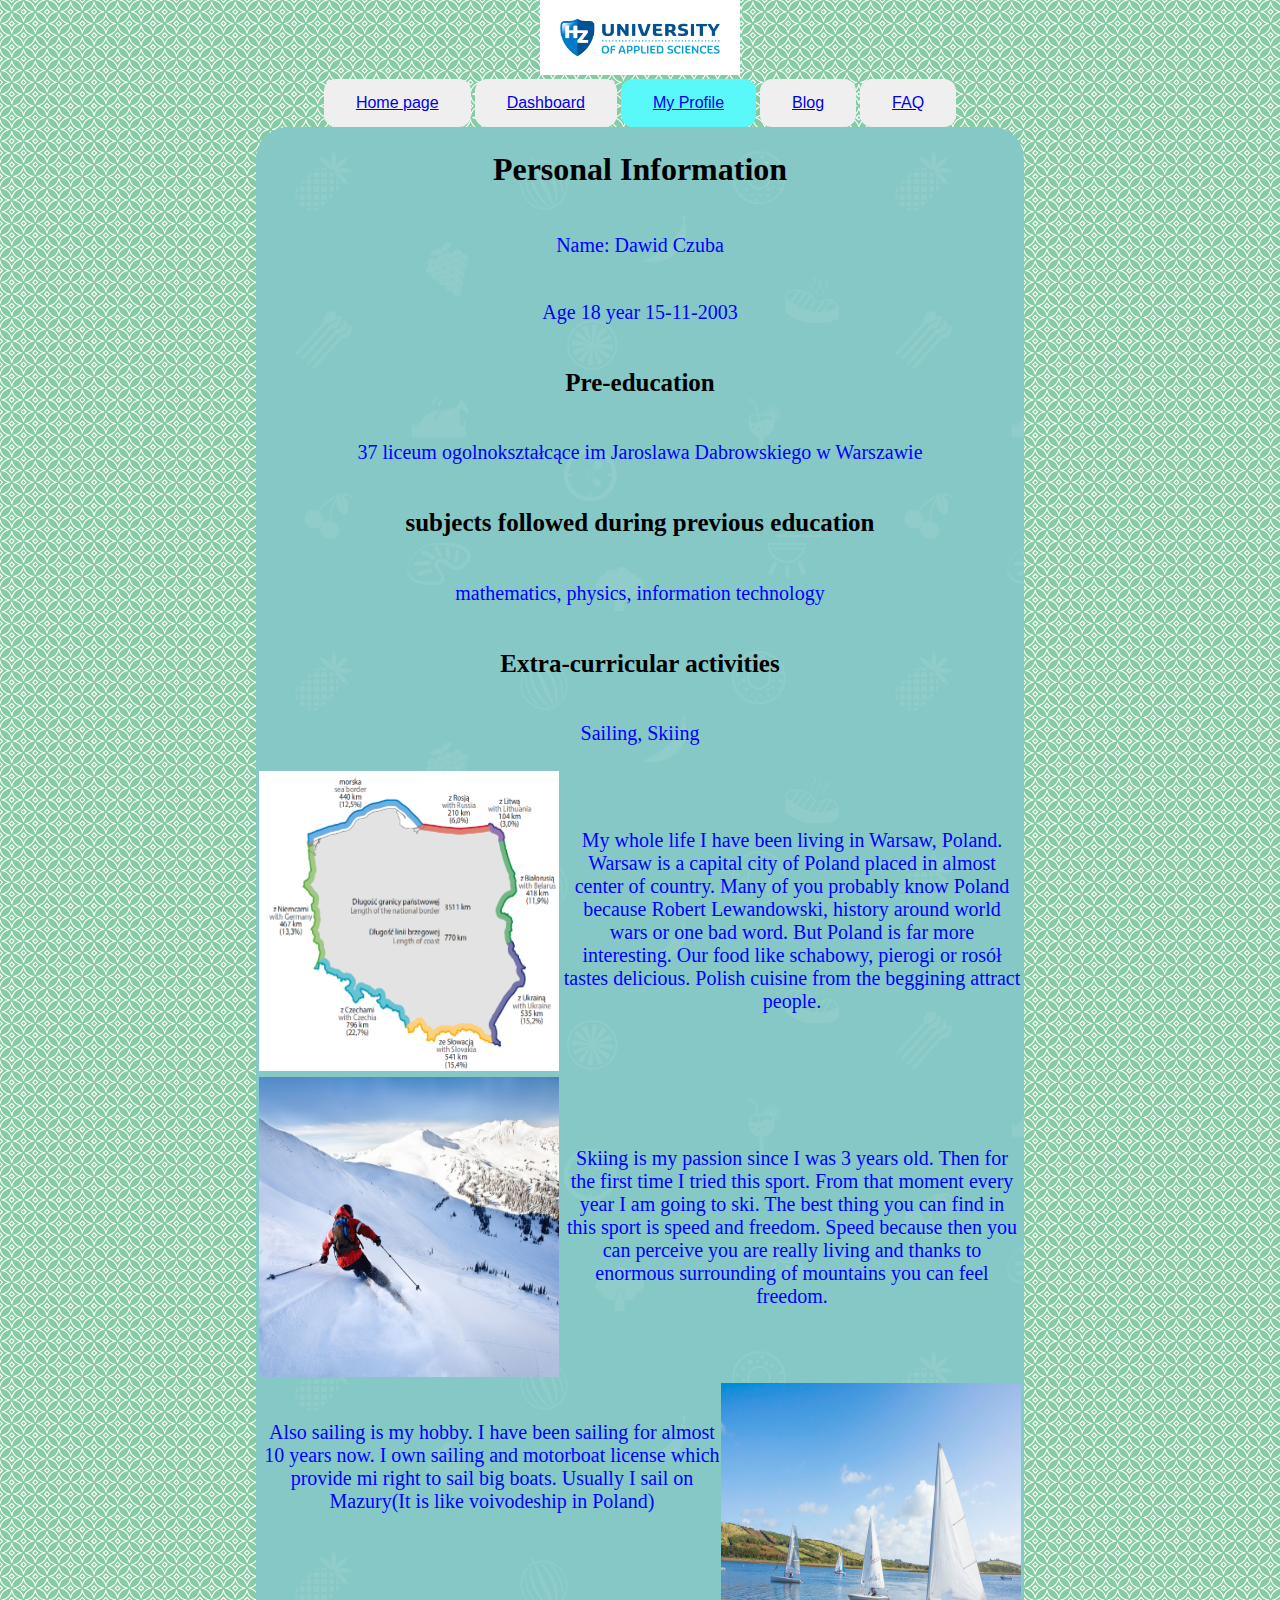
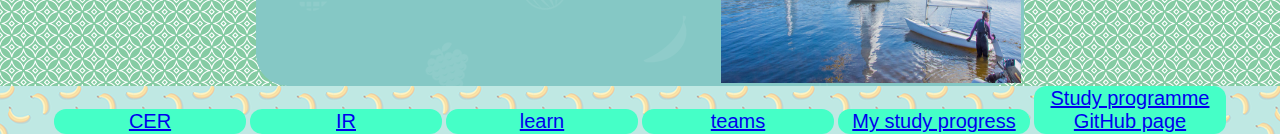
<file: Profile.html>
<!DOCTYPE html>
<html lang="en">
  <head>
    <meta charset="UTF-8" />
    <meta name="viewport" content="width=device-width, initial-scale=1.0" />
    <meta http-equiv="X-UA-Compatible" content="ie=edge" />
    <title>My profile</title>
    <link href="style.css" rel="stylesheet" />
    <body style="background-color: rgb(255, 255, 99)"></body>
  </head>

  <body id="profile">
    <header>
      <div style="text-align: center">
        <img src="logo.png" width="200" height="75" />
      </div>
    </header>

    <nav>
      <button class="navbutton" type="button">
        <a href="index.html" class="link">Home page </a>
      </button>
      <button class="navbutton" type="button">
        <a href="dashboard.html" class="link">Dashboard </a>
      </button>
      <button class="active" type="button">
        <a href="Profile.html" class="link">My Profile </a>
      </button>
      <button class="navbutton" type="button">
        <a href="blog.html" class="link">Blog </a>
      </button>
      <button class="navbutton" type="button">
        <a href="faq.html" class="link">FAQ </a>
      </button>
    </nav>

    <article class="personalInfo">
      <table class="preschool">
        <tr>
          <td>
            <h1>Personal Information</h1>
          </td>
        </tr>
        <tr>
          <td>
            <p>Name: Dawid Czuba</p>
          </td>
        </tr>
        <tr>
          <td>
            <p class="first">Age 18 year 15-11-2003</p>
          </td>
        </tr>
        <tr>
          <td>
            <h2>Pre-education</h2>
          </td>
        </tr>
        <tr>
          <td>
            <p>
              37 liceum ogolnokształcące im Jaroslawa Dabrowskiego w Warszawie
            </p>
          </td>
        </tr>
        <tr>
          <td>
            <h2>subjects followed during previous education</h2>
          </td>
        </tr>
        <tr>
          <td>
            <p>mathematics, physics, information technology</p>
          </td>
        </tr>
        <tr>
          <td>
            <h2>Extra-curricular activities</h2>
          </td>
        </tr>
        <tr>
          <td>
            <p>Sailing, Skiing</p>
          </td>
        </tr>
      </table>

      <aside>
        <table>
          <tr>
            <td>
              <img
                src="polska.png"
                width="300"
                height="300"
                style="float: right"
                ;
              />
            </td>

            <td>
              <p>
                My whole life I have been living in Warsaw, Poland. Warsaw is a
                capital city of Poland placed in almost center of country. Many
                of you probably know Poland because Robert Lewandowski, history
                around world wars or one bad word. But Poland is far more
                interesting. Our food like schabowy, pierogi or rosół tastes
                delicious. Polish cuisine from the beggining attract people.
              </p>
            </td>
          </tr>
        </table>
      </aside>

      <table>
        <tr>
          <td>
            <img
              src="skiiing.png"
              width="300"
              height="300"
              style="float: left"
              ;
            />
          </td>
          <td>
            <p>
              Skiing is my passion since I was 3 years old. Then for the first
              time I tried this sport. From that moment every year I am going to
              ski. The best thing you can find in this sport is speed and
              freedom. Speed because then you can perceive you are really living
              and thanks to enormous surrounding of mountains you can feel
              freedom.
            </p>
          </td>
        </tr>
      </table>

      <table>
        <tr>
          <td></td>
          <td>
            <img
              src="sailing.png"
              width="300"
              height="300"
              style="float: right"
              ;
            />
            <br />
            <p>
              Also sailing is my hobby. I have been sailing for almost 10 years
              now. I own sailing and motorboat license which provide mi right to
              sail big boats. Usually I sail on Mazury(It is like voivodeship in
              Poland)
            </p>
          </td>
        </tr>
      </table>
    </article>
    <footer>
      <button class="footerlink" type="button">
        <a
          href="https://hz.nl/uploads/documents/1.4-Over-de-HZ/1.4.3.-Regelingen-en-documenten/EN/6.-Regulations-Study-Programmes/CER-HZ-Bachelor-full-time-2022-2023-DEF-June-13.pdf"
          >CER
        </a>
      </button>
      <button class="footerlink" type="button">
        <a
          href="https://hz.nl/uploads/documents/1.4-Over-de-HZ/1.4.3.-Regelingen-en-documenten/OERS/2022-2023/IR-CER-HZ-B-HBO-ICT-full-time-2022-2023-DEF.pdf"
          class="link"
          >IR
        </a>
      </button>
      <button class="footerlink" type="button">
        <a href="https://portal.hz.nl/en/" class="link">learn</a>
      </button>
      <button class="footerlink" type="button">
        <a
          href="https://teams.microsoft.com/_?culture=en-us&country=US&lm=deeplink&lmsrc=homePageWeb&cmpid=WebSignIn#/school/conversations/General?threadId=19:2e2afa0286b04932be16cb8ad2d9d2c0@thread.skype&ctx=channel"
          class="link"
          >teams
        </a>
      </button>
      <button class="footerlink" type="button">
        <a href="https://hz.osiris-student.nl/#code=46TgMm" class="link"
          >My study progress
        </a>
      </button>
      <button class="footerlink" type="button">
        <a href="https://github.com/HZ-HBO-ICT" class="link"
          >Study programme GitHub page
        </a>
      </button>
    </footer>
  </body>
</html>
</file>
<file: style.css>
nav {
  text-align: center;
  position: center;
}

.personalInfo {
  background-image: url(main.png);
  width: 60%;
  text-align: center;
  margin: 0 auto;
  border-radius: 2em;
}

.preschool {
  margin: 0 auto;
}
p {
  font-size: 20px;
  font-style: inherit;
  color: blue;
  text-align: center;
}
.indexMain {
  background-image: url(main.png);
  margin: 0 auto;
  width: 800px;
  border-radius: 2em;
}
p2 {
  font-size: 20px;
  text-align: left;
}
h3 {
  font-size: 35px;
  text-align: center;
}

h5 {
  font-size: 15px;
  text-align: center;
}

.blogMainPage {
  background-image: url(main.png);
  width: 60%;
  margin: 0 auto;
  text-align: center;
  border-radius: 2em;
}

.post {
  background-color: rgb(86, 245, 181);
  height: auto;
  width: 40%;
  margin: 0 auto;
  border-radius: 2em;
  font-size: 25px;
  text-align: center;
}

.faq {
  background-image: url(main.png);
  margin: 0 auto;
  width: 800px;
  border-radius: 2em;
}

.navbutton {
  padding: 15px 32px;
  text-align: center;
  text-decoration: wavy;
  display: inline-block;
  font-size: 16px;
  border-radius: 12px;
  border: none;
  transition-duration: 0.3s;
}
button:hover {
  background-color: rgb(89, 249, 249);
  color: white;
  box-shadow: inset;
}
h4 {
  text-align: center;
  font-size: 20pt;
}
body {
  background-image: url(tlo.png);
  padding: 0;
  margin: 0;
}
.active {
  background-color: rgb(89, 249, 249);
  padding: 15px 32px;
  text-align: center;
  text-decoration: wavy;
  display: inline-block;
  font-size: 16px;
  border-radius: 12px;
  border: none;
  transition-duration: 0.3s;
}
footer {
  background-image: url(footer.png);
  text-align: center;
}
.footerlink {
  text-align: center;
  text-decoration: wavy;
  font-size: 15pt;
  border-radius: 12px;
  border: none;
  transition-duration: 0.3s;
  background-color: rgb(69, 255, 199);
  width: 15%;
}
*,
*::before,
::after {
  box-sizing: border-box;
}
.progress-bar {
  position: relative;
  width: 500px;
  height: 3em;
  background-color: rgb(0, 187, 255);
  margin: 0 auto;
  border-radius: 1.5em;
  color: black;
}
.progress-bar::before {
  content: attr(data-label);
  display: flex;
  position: absolute;
  align-items: center;
  left: 0.5em;
  top: 0.5em;
  bottom: 0.5em;
  width: 35%;
  min-width: 2rem;
  max-width: calc(100% - 1em);
  background-color: aquamarine;
  border-radius: 1em;
  padding: 1em;
}
.blog {
  background-color: rgb(168, 248, 232);
  width: 400px;
  height: 200px;
  text-align: center;
  margin: 0 auto;
  font-size: 20px;
  border-radius: 2em;
}
.blank1 {
  height: 475px;
}
h2 {
  font-size: 25px;
}
.blank2 {
  height: 565px;
}
.blank3 {
  height: 700px;
}
</file>
